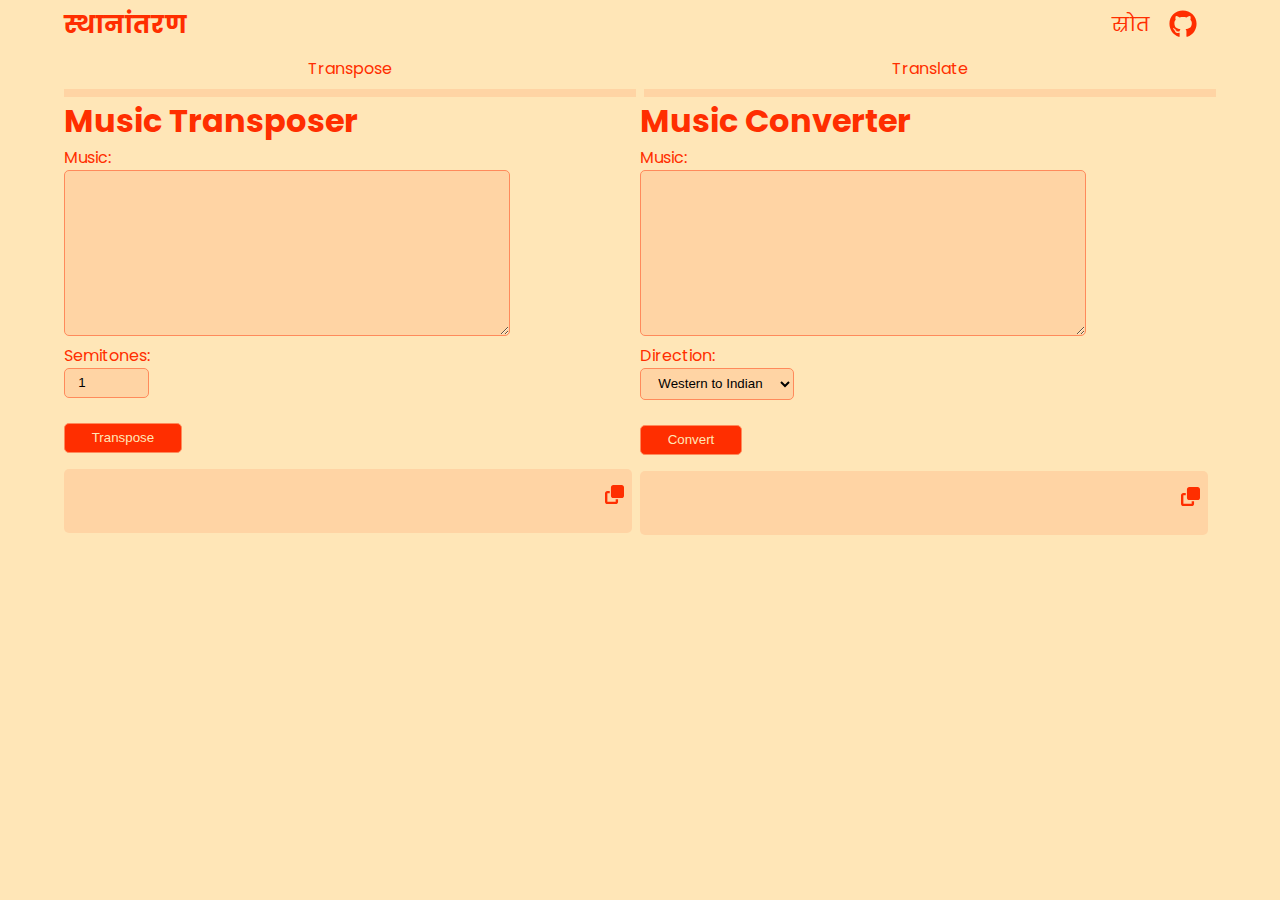
<file: index.html>
<!DOCTYPE html>
<html lang="en">
<head>
    <title>स्वर स्थानान्तरण साधन</title>
    <meta name="viewport" content="width=device-width, initial-scale=1.0">
    <meta charset="UTF-8">
    <link rel="preconnect" href="https://fonts.googleapis.com">
    <link rel="preconnect" href="https://fonts.gstatic.com" crossorigin>
    <link href="https://fonts.googleapis.com/css2?family=Poppins:wght@600;700&display=swap" rel="stylesheet">
    <link rel="stylesheet" href="style.css">
</head>

<body>
    <nav>
        <div class="wrapper">
            <div class="logo">स्थानांतरण</div>
            <a href="https://github.com/costomato/swar-sthaanaantaran-saadhan" class="source">
                स्रोत
                <img src="assets/github.svg" alt="github">
            </a>
        </div>
    </nav>

    <div class="content-wrapper">

        <div class="tab-bar">
            <div class="transpose-tab">Transpose</div>
            <div class="translate-tab">Translate</div>
        </div>

        <div class="tab-wrapper">
            <div class="main-content">
                <h1>Music Transposer</h1>
                <form id="transpose-form">
                    <label for="music">Music:</label>
                    <br>
                    <textarea id="music" rows="10" cols="50"></textarea>
                    <br>
                    <label for="semitones">Semitones:</label>
                    <br>
                    <input type="number" id="semitones" min="-12" max="12" value="1" required>
                    <br>
                    <br>
                    <button type="submit">Transpose</button>
                </form>
                <div class="output-wrapper">
                  <img class="copy-icon" src="assets/copy.svg" alt="copy-icon">
                  <div class="output" id="output"></div>
                </div>
            </div>

            <div class="main-content">
                <h1>Music Converter</h1>
                <form id="convert-form">
                    <label for="music">Music:</label>
                    <br>
                    <textarea id="music-convert" rows="10" cols="50"></textarea>
                    <br>
                    <label for="direction">Direction:</label>
                    <br>
                    <select id="direction">
                        <option value="western-to-indian">Western to Indian</option>
                        <option value="indian-to-western">Indian to Western</option>
                    </select>
                    <br>
                    <br>
                    <button type="submit">Convert</button>
                </form>
                <div class="output-wrapper-conv">
                  <img class="copy-icon" src="assets/copy.svg" alt="copy-icon">
                  <div class="output" id="output-conv"></div>
                </div>
            </div>
        </div>

    </div>
    <script src="script.js"></script>
</body>

</html>
</file>
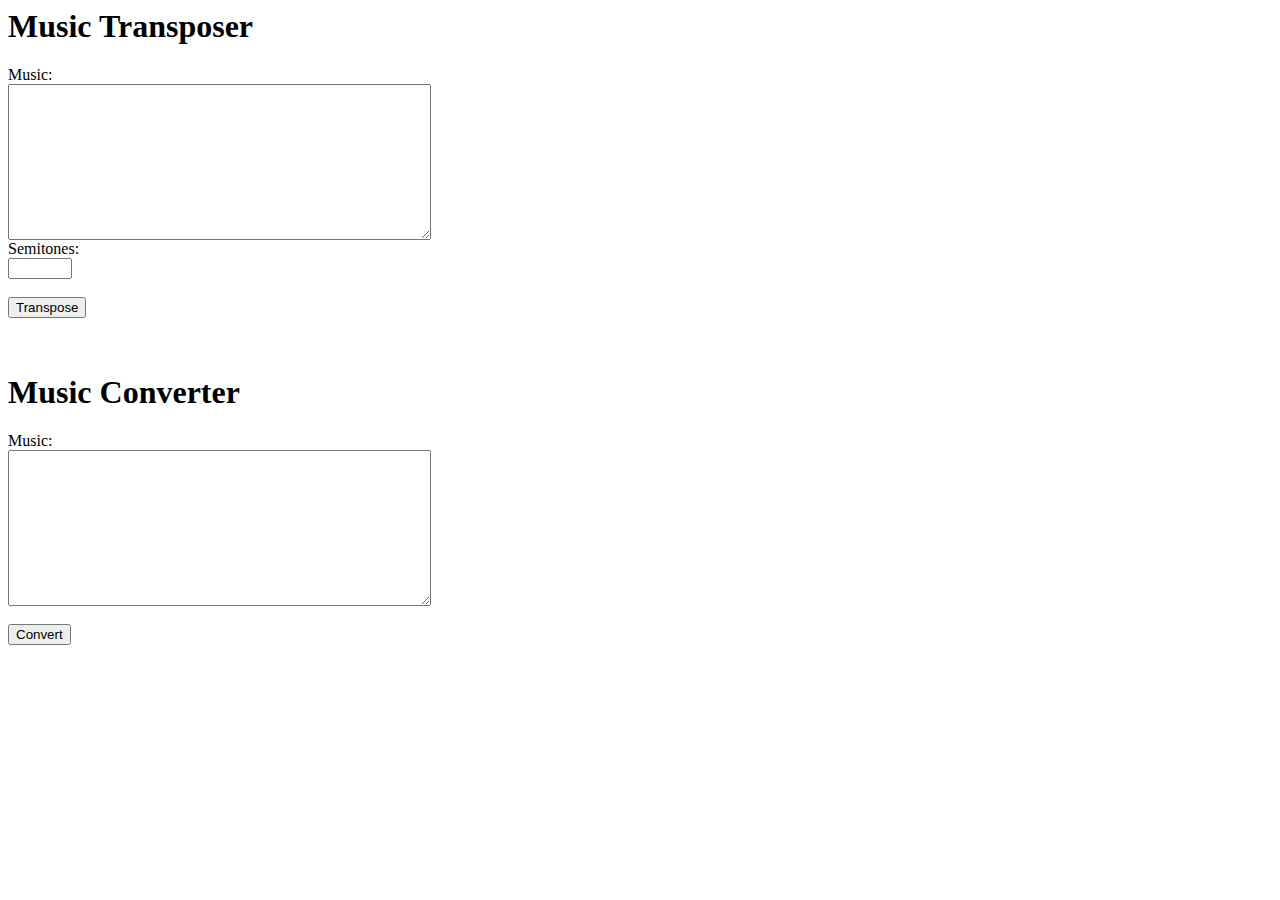
<file: अनुक्रमणिका.html>
<html>

<head>
    <title>स्वर स्थानान्तरण साधन</title>
</head>

<body>
    <h1>Music Transposer</h1>
    <form id="transpose-form">
        <label for="music">Music:</label>
        <br>
        <textarea id="music" rows="10" cols="50"></textarea>
        <br>
        <label for="semitones">Semitones:</label>
        <br>
        <input type="number" id="semitones" min="-12" max="12">
        <br>
        <br>
        <button type="submit">Transpose</button>
    </form>
    <br>
    <div id="output"></div>

    <h1>Music Converter</h1>
    <form id="convert-form">
        <label for="music">Music:</label>
        <br>
        <textarea id="music-convert" rows="10" cols="50"></textarea>
        <br>
        <br>
        <button type="submit">Convert</button>
    </form>
    <br>
    <div id="output-conv"></div>
    <script>
        const SEMITONES_PER_OCTAVE = 12;

        function transpose(music, semitones) {
            // split the music into an array of notes
            let notes = music.split(' ');

            // transpose each note by the given number of semitones
            let transposedNotes = notes.map(note => {
                let pitch = note.substring(0, note.length - 1);
                let octave = parseInt(note.substring(note.length - 1));
                let transposedPitch = (SEMITONES_PER_OCTAVE + pitchToNumber(pitch) + semitones) % SEMITONES_PER_OCTAVE;
                let transposedOctave = octave + Math.floor((pitchToNumber(pitch) + semitones) / SEMITONES_PER_OCTAVE);
                return numberToPitch(transposedPitch) + transposedOctave;
            });

            // join the transposed notes into a single string
            return transposedNotes.join(' ');
        }

        function pitchToNumber(pitch) {
            switch (pitch.toUpperCase()) {
                case 'C': return 0;
                case 'C#': case 'Db': return 1;
                case 'D': return 2;
                case 'D#': case 'Eb': return 3;
                case 'E': return 4;
                case 'F': return 5;
                case 'F#': case 'Gb': return 6;
                case 'G': return 7;
                case 'G#': case 'Ab': return 8;
                case 'A': return 9;
                case 'A#': case 'Bb': return 10;
                case 'B': return 11;
            }
        }

        function numberToPitch(number) {
            switch (number) {
                case 0: return 'C';
                case 1: return 'C#';
                case 2: return 'D';
                case 3: return 'D#';
                case 4: return 'E';
                case 5: return 'F';
                case 6: return 'F#';
                case 7: return 'G';
                case 8: return 'G#';
                case 9: return 'A';
                case 10: return 'A#';
                case 11: return 'B';
            }
        }

        let form = document.getElementById('transpose-form');
        form.addEventListener('submit', event => {
            event.preventDefault();
            let music = document.getElementById('music').value;
            let semitones = parseInt(document.getElementById('semitones').value);
            let output = document.getElementById('output');
            output.innerHTML = transpose(music, semitones);
        });

        function westernToIndian(note) {
            switch (note) {
                case 'C': return 'Sa';
                case 'C#': case 'Db': return 're';
                case 'D': return 'Re';
                case 'D#': case 'Eb': return 'ga';
                case 'E': return 'Ga';
                case 'F': return 'ma';
                case 'F#': case 'Gb': return 'Ma';
                case 'G': return 'Pa';
                case 'G#': case 'Ab': return 'dha';
                case 'A': return 'Dha';
                case 'A#': case 'Bb': return 'ni';
                case 'B': return 'Ni';
            }
        }

        function convert() {
            // get the input music
            let input = document.getElementById('music-convert').value;

            // split the input into an array of notes
            let notes = input.split(' ');

            // convert each note
            let convertedNotes = notes.map(note => {
                let pitch = note.substring(0, note.length - 1);
                let octave = note.substring(note.length - 1);
                return westernToIndian(pitch) + octave;
            });

            // join the converted notes into a single string
            let output = convertedNotes.join(' ');

            // display the output
            document.getElementById('output-conv').innerHTML = output;
        }

        // register the form submit handler
        let form2 = document.getElementById('convert-form');
        form2.addEventListener('submit', event => {
            event.preventDefault();
            convert();
        });
    </script>
</body>

</html>
</file>
<file: style.css>
* {
	margin: 0;
	padding: 0;
	box-sizing: border-box;
}

:root {
	--primary-background: #FFE6B7;
	--primary-color: #FF2E00;
	--primary-accent: #FF8A5B;
	--primary-accent-alpha: #FF8A5B33;
}

body {
	font-family: 'Poppins', sans-serif;
	background: var(--primary-background);
	color: var(--primary-color);
}

a {
	color: inherit;
	text-decoration: none;
}

input,
textarea,
select,
button {
	outline: none;
	border: none;
	background: rgba(0, 0, 0, 0);
	border: solid 1px var(--primary-accent);
	border-radius: 5px;
}

input,
textarea,
select {
	background: var(--primary-accent-alpha);
	padding: 0.5em 1em;
}

button {
	background: var(--primary-color);
	color: var(--primary-background);
	padding: 0.5em 2em;
	cursor: pointer;
}

nav .wrapper {
	width: 1500px;
	max-width: 90vw;
	margin: 0 auto;
	display: flex;
	justify-content: space-between;
	align-items: center;
}

.logo {
	font-size: 1.5em;
	font-weight: 700;
}

.source {
	display: flex;
	gap: 1em;
	align-items: center;
	padding: 0.5em 1em;
	font-size: 1.2em;
}

.content-wrapper {
	width: 1200px;
	max-width: 90vw;
	margin: 0 auto;
}

.tab-bar {
	display: flex;
	gap: 0.5em;
}

.tab-bar>div {
	flex: 1;
	display: flex;
	justify-content: center;
	padding: 0.5em 0;
	border-bottom: 8px solid var(--primary-accent-alpha);
	cursor: pointer;
}

.tab-wrapper {
	display: flex;
	flex-wrap: wrap;
}

.main-content {
	flex: 1;
}

.output {
	min-height: 4em;
	background: var(--primary-accent-alpha);
	margin: 1em 0.5em 0 0 ;
	padding: 0.5em 3em 0.5em 1em;
	border-radius: 5px;
}

#output,
#output-conv {
	white-space: pre-wrap;
}

.output-wrapper,
.output-wrapper-conv {
	position: relative;
}

.output-wrapper > img,
.output-wrapper-conv > img {
	position: absolute;
	top: 1em;
	right: 1em;
	width: 1.2em;
	height: 1.2em;
	cursor: pointer;
}
</file>
